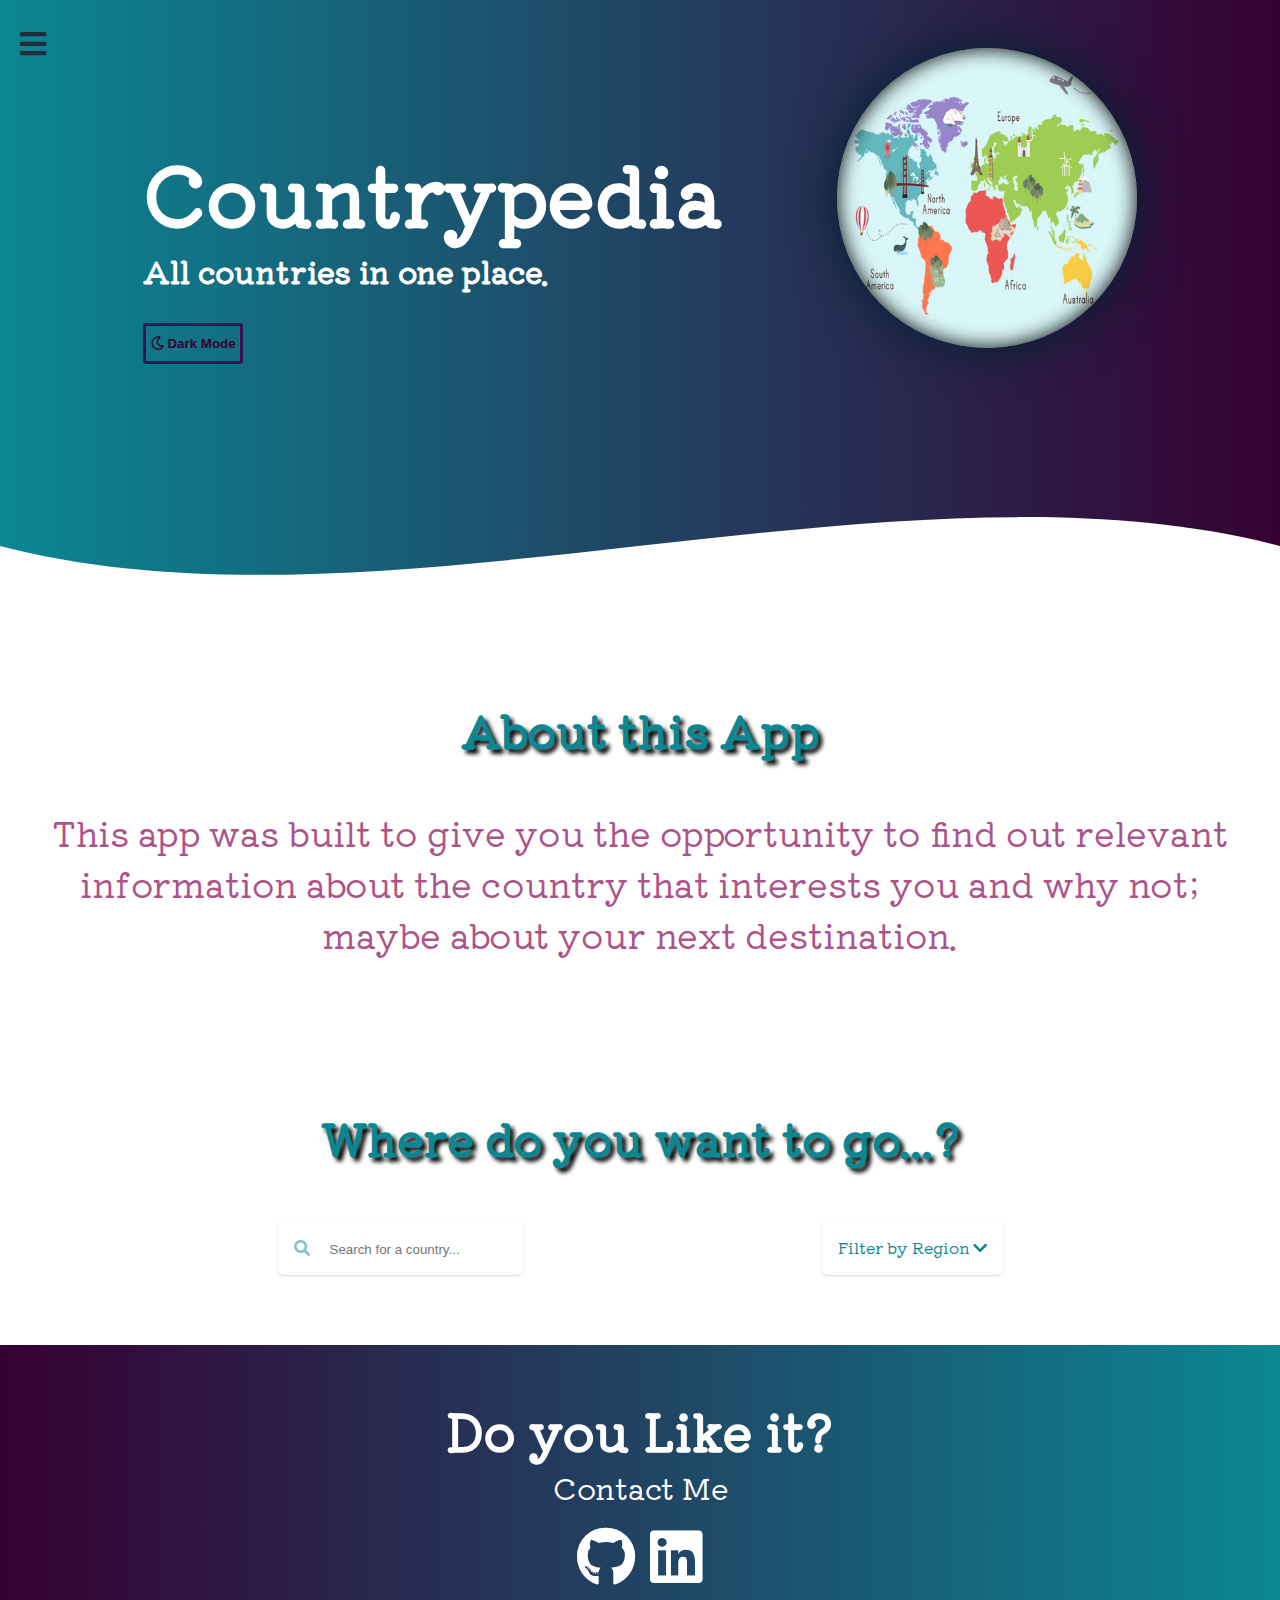
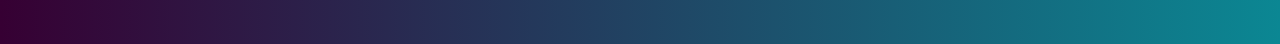
<file: index.html>
<!DOCTYPE html>
<html lang="es">
  <head>
    <meta charset="UTF-8" />
    <meta name="viewport" content="width=device-width, initial-scale=1.0" />
    <meta http-equiv="X-UA-Compatible" content="ie=edge" />
    <title>Countrypedia</title>
    <!-- STYLES -->
    <link rel="stylesheet" href="style.css" />
    <!-- ICONS -->
    <link
      href="https://cdnjs.cloudflare.com/ajax/libs/font-awesome/5.15.3/css/all.min.css"
      rel="stylesheet"
    />
  </head>

  <body>
    <header>
      <div class="container">
        <nav>
          <a href="#" id="icon" class="icon"><i class="fas fa-bars menu-btn"></i></a>
          <div class="link one" id="link">
            <a id="nameBtn" href="#">Home</a>
            <a id="nameBtn" href="#about-section">About</a>
            <a id="nameBtn" href="#countries-section">Countries</a>
            <a id="nameBtn" href="#footer-section">Contact</a>
          </div>
        </nav>
        <div class="text">
          <h1>Countrypedia</h1>
          <h2>All countries in one place.</h2>
          <button class="btn-dark">
            <i class="far fa-moon"></i></i> Dark Mode
          </button>
        </div>
        <div class="earthContainer">
          <div class="earth"></div>
        </div>
      </div>
    </header>
    <div class="wave">
      <div style="height: 150px; overflow: hidden">
        <svg
          viewBox="0 0 500 150"
          preserveAspectRatio="none"
          style="height: 100%; width: 100%"
        >
          <path
            d="M0.00,49.98 C150.00,150.00 349.20,-50.00 500.00,49.98 L500.00,150.00 L0.00,150.00 Z"
          ></path>
        </svg>
      </div>
    </div>

    <section id="about-section">
      <div class="sectionTitle"><h2>About this App</h2></div>
      <p class="aboutParagraph">
        This app was built to give you the opportunity to find out relevant
        information about the country that interests you and why not; maybe
        about your next destination.
      </p>
    </section>

    <section id="countries-section">
      <div class="sectionTitle"><h2>Where do you want to go...?</h2></div>
      <div class="countryForm">
        <form class="form-search" id="form">
            <i class="fas fa-search"></i>
            <input id="inputText" type="text" placeholder="Search for a country...">
        </form>
        <div class="dropdown" id="filter">
            Filter by Region
            <i class="fas fa-chevron-down"></i>
            <ul>
                <li>All</li>
                <li>Africa</li>
                <li>Americas</li>
                <li>Asia</li>
                <li>Europe</li>
                <li>Oceania</li>
            </ul>
        </div>
      </div>
        <section class='grid' id='countries' ></section>
    </section>
    
    <section id="footer-section" class="footer">
      <h2>Do you Like it?</h2>
      <span>Contact Me</span>
      <div class='content'>
        <a target="_blank" href="https://github.com/EMHoyle"><i class="fab fa-github"></i></a>
        <a target="_blank" href="https://www.linkedin.com/in/edgardohoyle/"><i class="fab fa-linkedin"></i></a>
      </div>
    </section>

    <script src="js/fetch.js"></script>
    <script src="js/dark-mode.js"></script>
    <script src="js/menu.js"></script>
    <script src="js/filter.js"></script>
    <script src="js/search.js"></script>
  </body>
</html>
</file>
<file: style.css>
@import './css/about.css';
@import './css/countries.css';
@import './css/earth.css';
@import './css//footer.css';
@import './css/general.css';
@import './css/header.css';
@import './css/menu.css';
@import './css/navbar.css';
@import './css/responsive.css';
</file>
